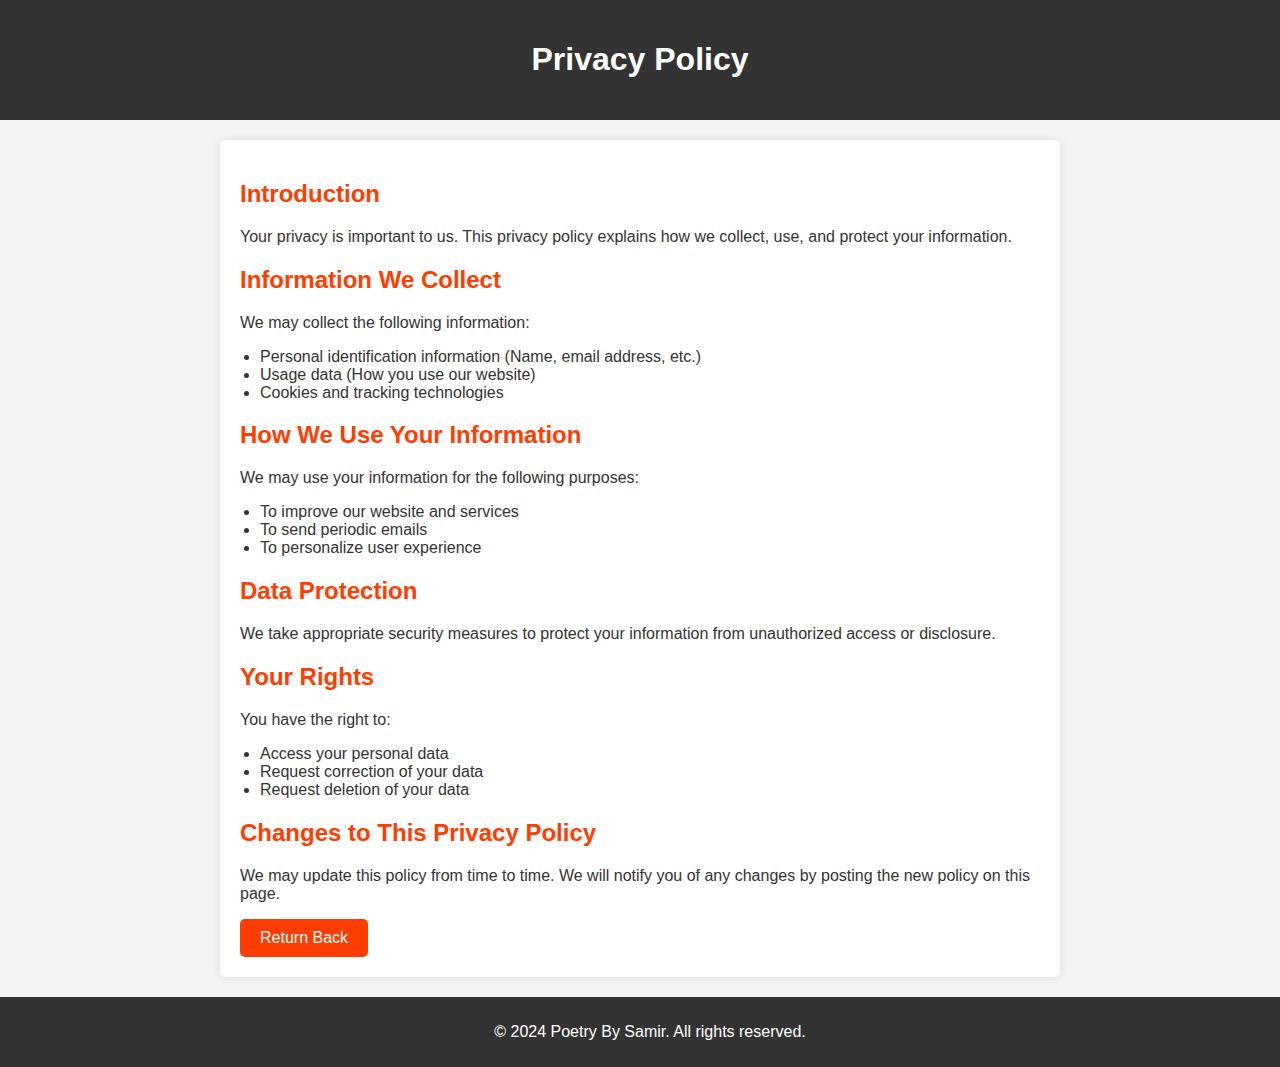
<file: privacypolicy.html>
<!DOCTYPE html>
<html lang="en">
<head>
    <meta charset="UTF-8">
    <meta name="viewport" content="width=device-width, initial-scale=1.0">
    <title>Privacy Policy</title>
    <link rel="stylesheet" href="privacypolicy.css"> <!-- Link to your main stylesheet -->
</head>
<body>
    <header>
        <h1>Privacy Policy</h1>
    </header>
    <main class="privacy-policy">
        <section>
            <h2>Introduction</h2>
            <p>Your privacy is important to us. This privacy policy explains how we collect, use, and protect your information.</p>
        </section>
        <section>
            <h2>Information We Collect</h2>
            <p>We may collect the following information:</p>
            <ul>
                <li>Personal identification information (Name, email address, etc.)</li>
                <li>Usage data (How you use our website)</li>
                <li>Cookies and tracking technologies</li>
            </ul>
        </section>
        <section>
            <h2>How We Use Your Information</h2>
            <p>We may use your information for the following purposes:</p>
            <ul>
                <li>To improve our website and services</li>
                <li>To send periodic emails</li>
                <li>To personalize user experience</li>
            </ul>
        </section>
        <section>
            <h2>Data Protection</h2>
            <p>We take appropriate security measures to protect your information from unauthorized access or disclosure.</p>
        </section>
        <section>
            <h2>Your Rights</h2>
            <p>You have the right to:</p>
            <ul>
                <li>Access your personal data</li>
                <li>Request correction of your data</li>
                <li>Request deletion of your data</li>
            </ul>
        </section>
        <section>
            <h2>Changes to This Privacy Policy</h2>
            <p>We may update this policy from time to time. We will notify you of any changes by posting the new policy on this page.</p>

            <button id="return-button" onclick="window.location.href='index.html'">Return Back</button>
        </div>
            </section>
    </main>
    <footer>
        <p>&copy; 2024 Poetry By Samir. All rights reserved.</p>
    </footer>
</body>
</html>
</file>
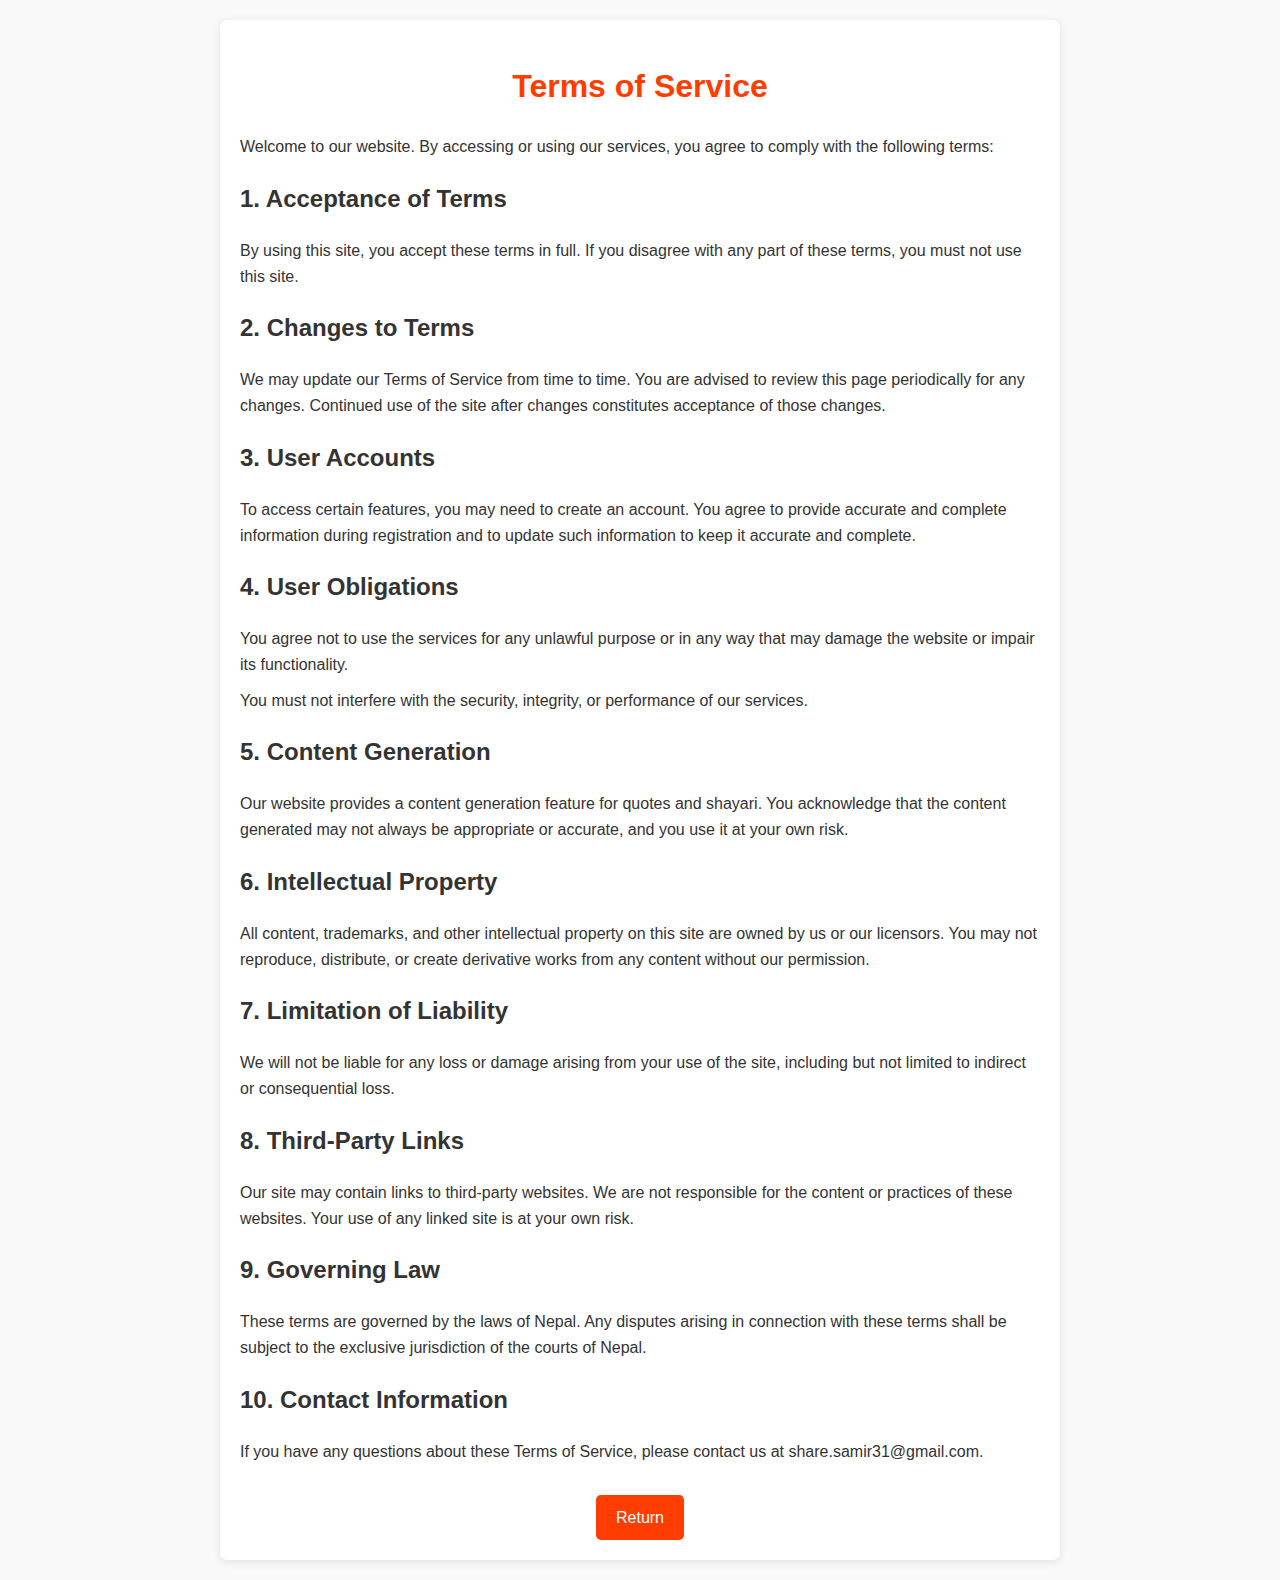
<file: tos.html>
<!DOCTYPE html>
<html lang="en">
<head>
    <meta charset="UTF-8">
    <meta name="viewport" content="width=device-width, initial-scale=1.0">
    <title>Terms of Service</title>
    <link rel="stylesheet" href="tos.css">
</head>
<body>
    <div class="container">
        <h1>Terms of Service</h1>
        <p>Welcome to our website. By accessing or using our services, you agree to comply with the following terms:</p>
        
        <h2>1. Acceptance of Terms</h2>
        <p>By using this site, you accept these terms in full. If you disagree with any part of these terms, you must not use this site.</p>

        <h2>2. Changes to Terms</h2>
        <p>We may update our Terms of Service from time to time. You are advised to review this page periodically for any changes. Continued use of the site after changes constitutes acceptance of those changes.</p>

        <h2>3. User Accounts</h2>
        <p>To access certain features, you may need to create an account. You agree to provide accurate and complete information during registration and to update such information to keep it accurate and complete.</p>

        <h2>4. User Obligations</h2>
        <p>You agree not to use the services for any unlawful purpose or in any way that may damage the website or impair its functionality.</p>
        <p>You must not interfere with the security, integrity, or performance of our services.</p>

        <h2>5. Content Generation</h2>
        <p>Our website provides a content generation feature for quotes and shayari. You acknowledge that the content generated may not always be appropriate or accurate, and you use it at your own risk.</p>

        <h2>6. Intellectual Property</h2>
        <p>All content, trademarks, and other intellectual property on this site are owned by us or our licensors. You may not reproduce, distribute, or create derivative works from any content without our permission.</p>

        <h2>7. Limitation of Liability</h2>
        <p>We will not be liable for any loss or damage arising from your use of the site, including but not limited to indirect or consequential loss.</p>

        <h2>8. Third-Party Links</h2>
        <p>Our site may contain links to third-party websites. We are not responsible for the content or practices of these websites. Your use of any linked site is at your own risk.</p>

        <h2>9. Governing Law</h2>
        <p>These terms are governed by the laws of Nepal. Any disputes arising in connection with these terms shall be subject to the exclusive jurisdiction of the courts of Nepal.</p>

        <h2>10. Contact Information</h2>
        <p>If you have any questions about these Terms of Service, please contact us at share.samir31@gmail.com.</p>

        <div class="button-container">
            <a href="index.html" class="return-button">Return </a>
        </div>
    </div>
</body>
</html>
</file>
<file: privacypolicy.css>
body {
    font-family: Arial, sans-serif;
    margin: 0;
    padding: 0;
    background-color: #f4f4f4;
    color: #333;
}

header {
    background-color: #333;
    color: #fff;
    padding: 20px;
    text-align: center;
}

main {
    max-width: 800px;
    margin: 20px auto;
    padding: 20px;
    background-color: #fff;
    border-radius: 5px;
    box-shadow: 0 0 10px rgba(0, 0, 0, 0.1);
}

h2 {
    color: #ff3d00; /* Highlighted section headers */
}

ul {
    list-style-type: disc;
    padding-left: 20px;
}
/* Button Styles */
#return-button {
    background-color: #ff3d00; /* Button color */
    color: white; /* Text color */
    border: none; /* No border */
    padding: 10px 20px; /* Padding for the button */
    border-radius: 5px; /* Rounded corners */
    cursor: pointer; /* Pointer cursor on hover */
    font-size: 16px; /* Font size */
    transition: background-color 0.3s; /* Smooth transition for hover effect */
}

#return-button:hover {
    background-color: #ff9100; /* Darker shade on hover */
}

footer {
    text-align: center;
    padding: 10px;
    background-color: #333;
    color: #fff;
    position: relative;
    bottom: 0;
    width: 100%;
}
</file>
<file: tos.css>
body {
    font-family: Arial, sans-serif;
    line-height: 1.6;
    margin: 0;
    padding: 0;
    background-color: #f9f9f9;
    color: #333;
}

.container {
    max-width: 800px;
    margin: 20px auto;
    padding: 20px;
    background: #fff;
    border-radius: 8px;
    box-shadow: 0 2px 10px rgba(0, 0, 0, 0.1);
}

h1 {
    text-align: center;
    color: #ff3d00;
}

h2 {
    margin-top: 20px;
    color: #333;
}

p {
    margin: 10px 0;
}

.button-container {
    text-align: center;
    margin-top: 30px;
}

.return-button {
    display: inline-block;
    padding: 10px 20px;
    background: #ff3d00;
    color: #fff;
    text-decoration: none;
    border-radius: 5px;
    transition: background 0.3s ease;
}

.return-button:hover {
    background: #ff9100;
}
</file>
